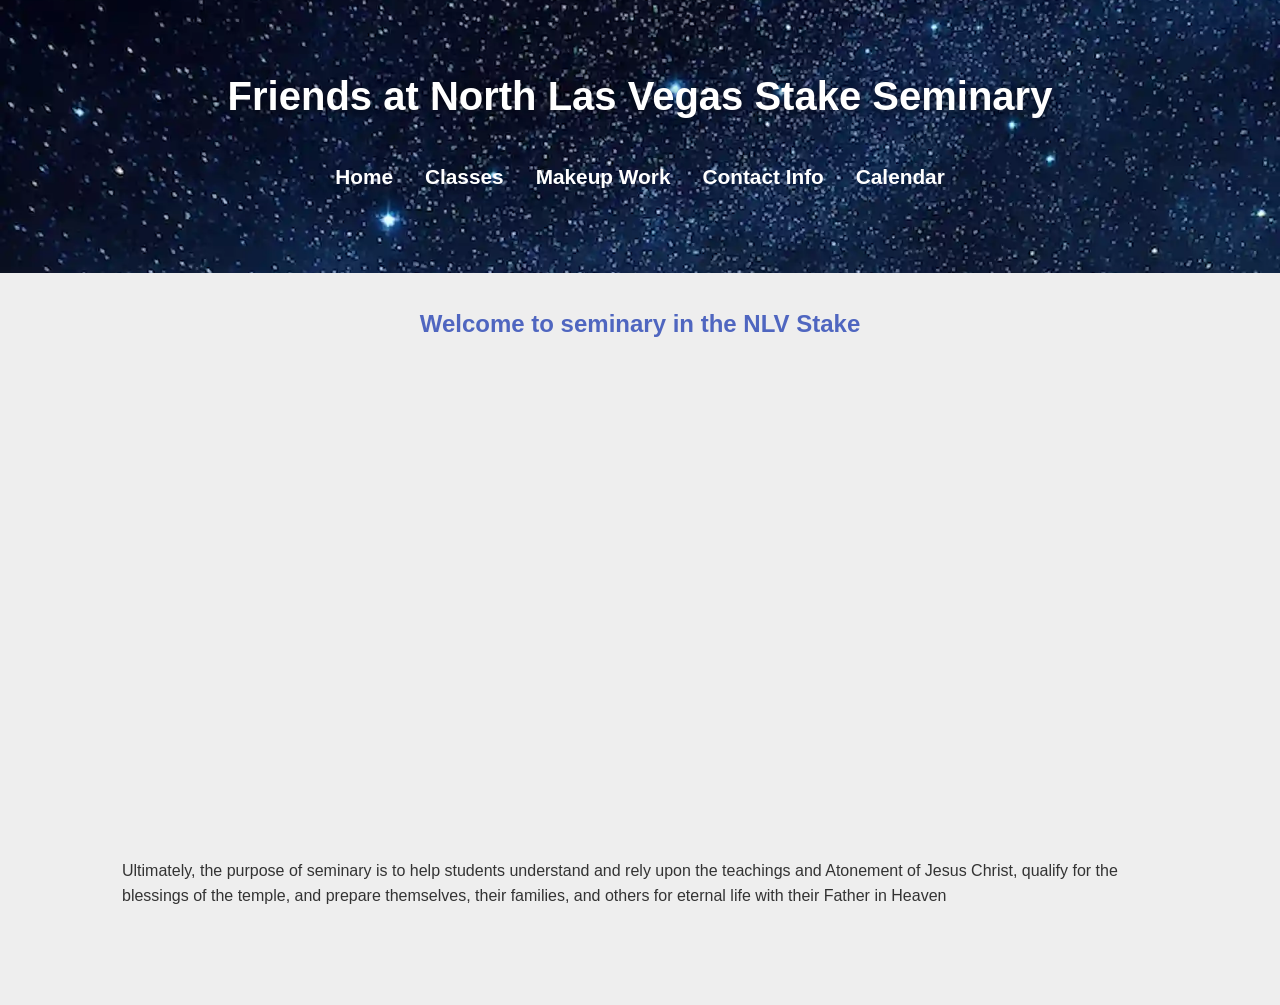
<file: index.html>
<!DOCTYPE html>
<html lang="en">
<head>
    <meta charset="UTF-8">
    <meta name="viewport" content="width=device-width, initial-scale=1.0">
    <title>Seminary Website for the North Las Vegas Stake</title>
    <meta name="author" content="Caden Watts">
    <meta name="description" content="Website where the youth of the North Las Vegas Stake can go to find information pertaining to their seminary class.">
    <link rel="stylesheet" href="styles/styles.css">
</head>
<body>
    <header>
        <h1>Friends at North Las Vegas Stake Seminary</h1>
        <ul>
            <li><a href="index.html">Home</a></li>
            <li><a href="classes.html">Classes</a></li>
            <li><a href="makeup-work.html">Makeup Work</a></li>
            <li><a href="contact.html">Contact Info</a></li>
            <li><a href="calendar.html">Calendar</a></li>
        </ul>
    </header>
    <main>
        <h2>Welcome to seminary in the NLV Stake</h2>
        <iframe width="560" height="315" src="https://www.youtube.com/embed/4Q7VJi7y_6Q?si=y2TrZ8vJFQyLaVEL" title="YouTube video player" frameborder="0" allow="accelerometer; autoplay; clipboard-write; encrypted-media; gyroscope; picture-in-picture; web-share" referrerpolicy="strict-origin-when-cross-origin" allowfullscreen></iframe>
        <p>Ultimately, the purpose of seminary is to help students understand and rely upon the teachings and Atonement of Jesus Christ, qualify for the blessings of the temple, and prepare themselves, their families, and others for eternal life with their Father in Heaven</p>
    </main>
    <footer>

    </footer>
</body>
</html>
</file>
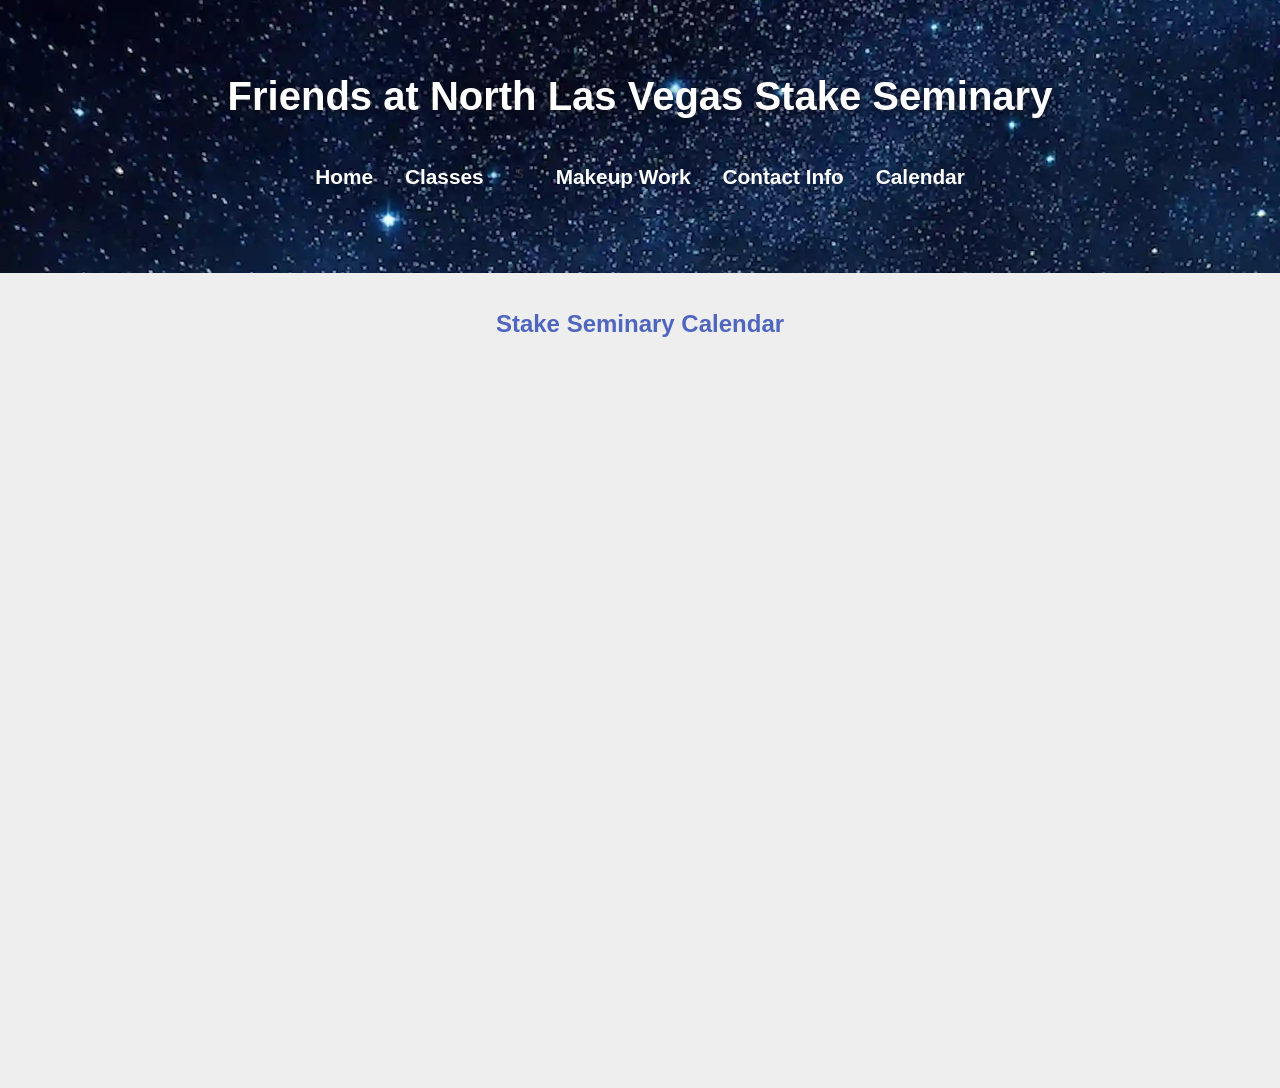
<file: calendar.html>
<!DOCTYPE html>
<html lang="en">
<head>
    <meta charset="UTF-8">
    <meta name="viewport" content="width=device-width, initial-scale=1.0">
    <title>Seminary Website for the North Las Vegas Stake</title>
    <meta name="author" content="Caden Watts">
    <meta name="description" content="Website where the youth of the North Las Vegas Stake can go to find information pertaining to their seminary class.">
    <link rel="stylesheet" href="styles/styles.css">
</head>
<body>
    <header>
        <h1>Friends at North Las Vegas Stake Seminary</h1>
        <ul>
            <li><a href="index.html">Home</a></li>
            <li><a href="classes.html">Classes</a></li>
            s<li><a href="makeup-work.html">Makeup Work</a></li>
            <li><a href="contact.html">Contact Info</a></li>
            <li><a href="calendar.html">Calendar</a></li>
        </ul>
    </header>
    <main>
        <h2>Stake Seminary Calendar</h2>
        <iframe src="https://calendar.google.com/calendar/embed?src=nlvstakeseminary%40gmail.com&ctz=America%2FLos_Angeles" style="border: 0" width="800" height="600" frameborder="0" scrolling="no"></iframe>
    <footer>

    </footer>
</body>
</html>
</file>
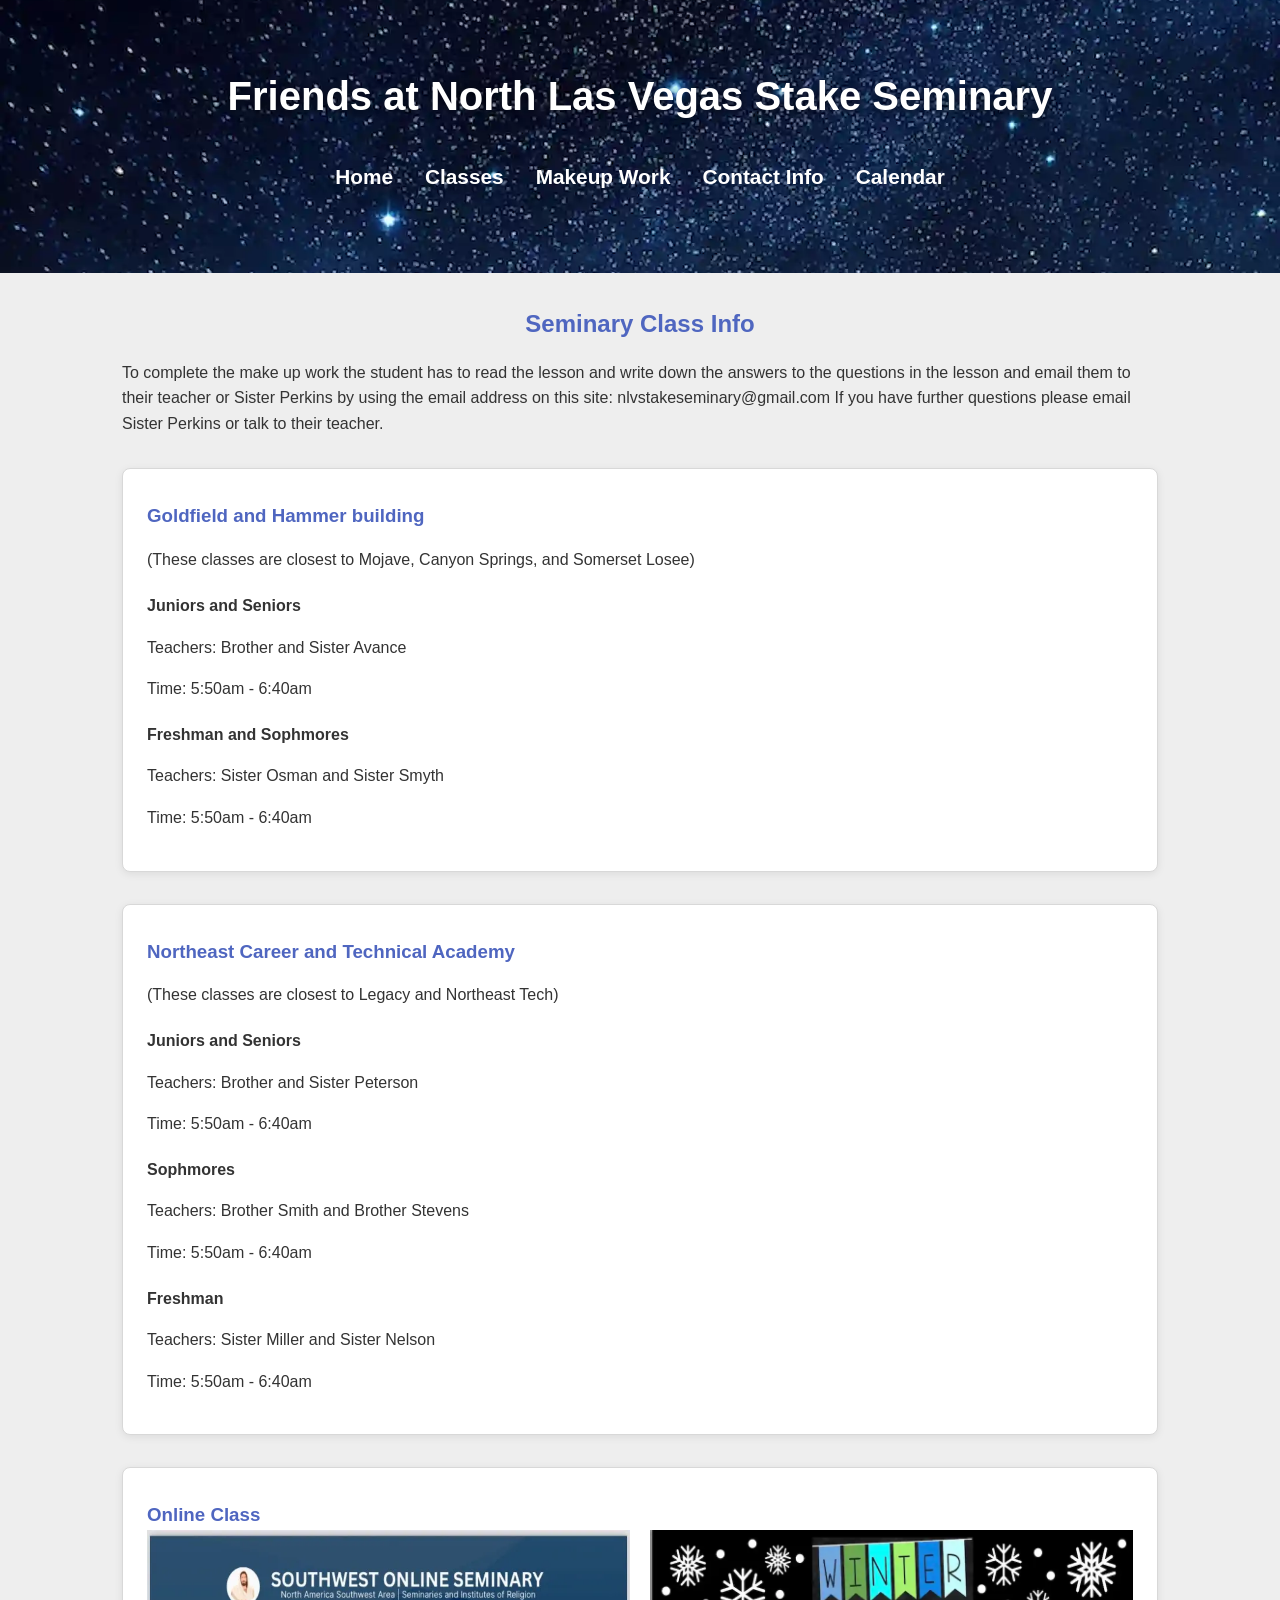
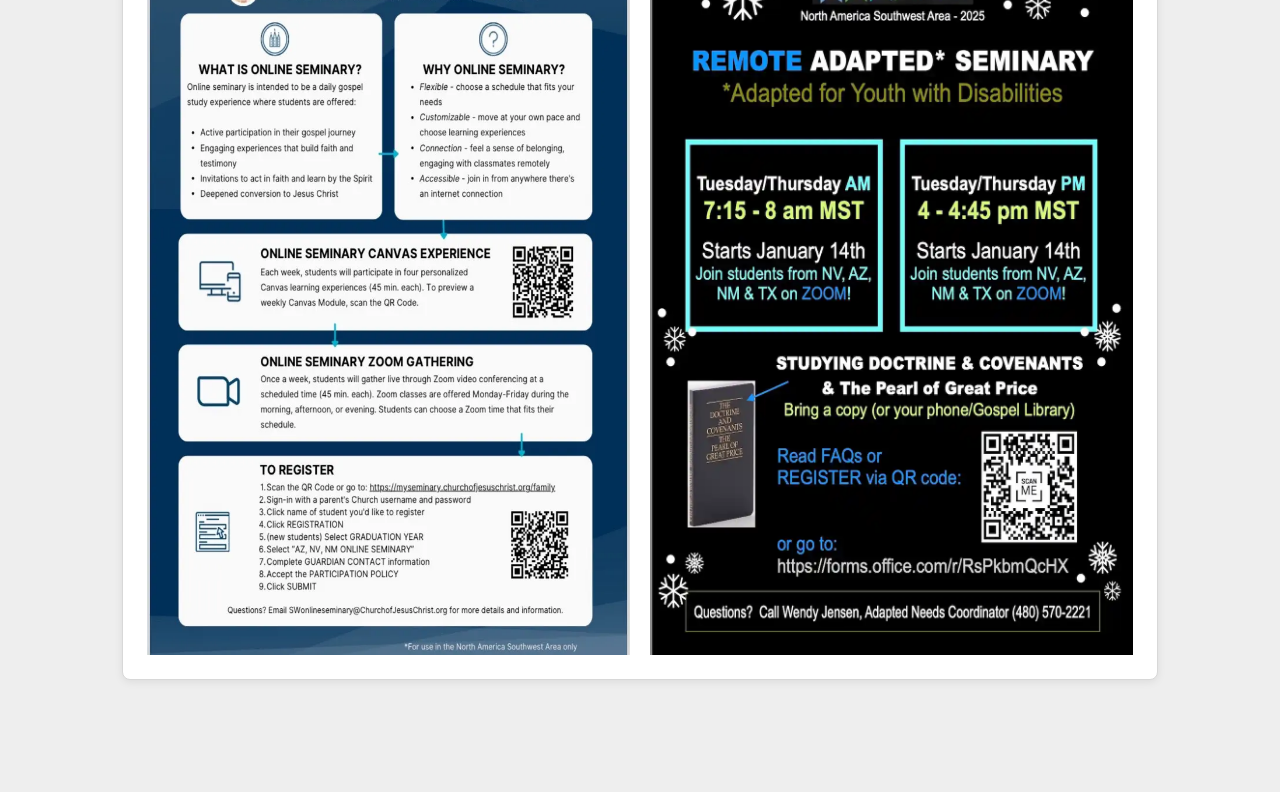
<file: classes.html>
<!DOCTYPE html>
<html lang="en">
<head>
    <meta charset="UTF-8">
    <meta name="viewport" content="width=device-width, initial-scale=1.0">
    <title>Seminary Website for the North Las Vegas Stake</title>
    <meta name="author" content="Caden Watts">
    <meta name="description" content="Website where the youth of the North Las Vegas Stake can go to find information pertaining to their seminary class.">
    <link rel="stylesheet" href="styles/styles.css">
</head>
<body>
    <header>
        <h1>Friends at North Las Vegas Stake Seminary</h1>
        <ul>
            <li><a href="index.html">Home</a></li>
            <li><a href="classes.html">Classes</a></li>
            <li><a href="makeup-work.html">Makeup Work</a></li>
            <li><a href="contact.html">Contact Info</a></li>
            <li><a href="calendar.html">Calendar</a></li>
        </ul>
    </header>
    <main>
        <h2>Seminary Class Info</h2>
        <p>To complete the make up work the student has to read the lesson and write down the answers to the questions in the lesson and email them to their teacher or Sister Perkins by using the email address on this site: nlvstakeseminary@gmail.com 
           If you have further questions please email Sister Perkins or talk to their teacher.</p>
        <div>
            <h3>Goldfield and Hammer building</h3>
            <p>(These classes are closest to Mojave, Canyon Springs, and Somerset Losee)</p>
            <h4>Juniors and Seniors</h4>
            <p>Teachers: Brother and Sister Avance</p>
            <p>Time: 5:50am - 6:40am</p>
            <h4>Freshman and Sophmores</h4>
            <p>Teachers: Sister Osman and Sister Smyth</p>
            <p>Time: 5:50am - 6:40am</p>
        </div>
        <div>
            <h3>Northeast Career and Technical Academy</h3>
            <p>(These classes are closest to  Legacy and Northeast Tech)</p>
            <h4>Juniors and Seniors</h4>
            <p>Teachers: Brother and Sister Peterson</p>
            <p>Time: 5:50am - 6:40am</p>
            <h4>Sophmores</h4>
            <p>Teachers: Brother Smith and Brother Stevens</p>
            <p>Time: 5:50am - 6:40am</p>
            <h4>Freshman</h4>
            <p>Teachers: Sister Miller and Sister Nelson</p>
            <p>Time: 5:50am - 6:40am</p>
        </div>
        <div>
            <h3>Online Class</h3>
            <div class="image-container">
                <img src="images/online-seminary-info.webp" alt="information for online classes">
                <img src="images/adapted-seminary-info.webp" alt="adapted seminary information">
            </div>
        </div>
    </main>
    <footer>

    </footer>
</body>
</html>
</file>
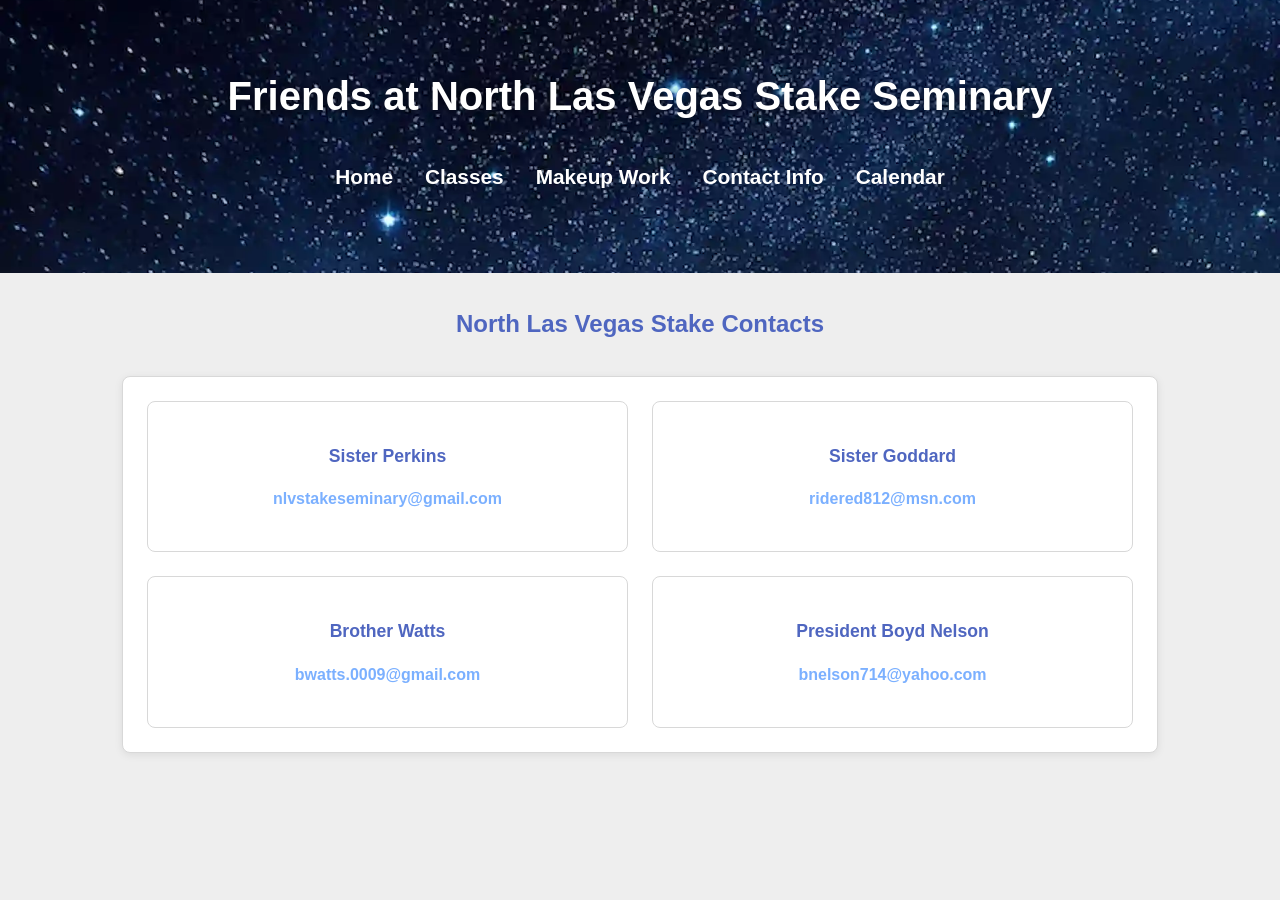
<file: contact.html>
<!DOCTYPE html>
<html lang="en">
<head>
    <meta charset="UTF-8">
    <meta name="viewport" content="width=device-width, initial-scale=1.0">
    <title>Seminary Website for the North Las Vegas Stake</title>
    <meta name="author" content="Caden Watts">
    <meta name="description" content="Website where the youth of the North Las Vegas Stake can go to find information pertaining to their seminary class.">
    <link rel="stylesheet" href="styles/styles.css">
</head>
<body>
    <header>
        <h1>Friends at North Las Vegas Stake Seminary</h1>
        <ul>
            <li><a href="index.html">Home</a></li>
            <li><a href="classes.html">Classes</a></li>
            <li><a href="makeup-work.html">Makeup Work</a></li>
            <li><a href="contact.html">Contact Info</a></li>
            <li><a href="calendar.html">Calendar</a></li>
        </ul>
    </header>
    <main>
        <h2>North Las Vegas Stake Contacts</h2>
        <div class="grid-container">
            <div class="grid-item">
                <p>Sister Perkins</p>
                <p><a href="mailto:nlvstakeseminary@gmail.com">nlvstakeseminary@gmail.com</a></p>
            </div>
            <div class="grid-item">
                <p>Sister Goddard</p>
                <p><a href="mailto:ridered812@msn.com">ridered812@msn.com</a></p>
            </div>
            <div class="grid-item">
                <p>Brother Watts</p>
                <p><a href="mailto:bwatts.0009@gmail.com">bwatts.0009@gmail.com</a></p>
            </div>
            <div class="grid-item">
                <p>President Boyd Nelson</p>
                <p><a href="mailto:bnelson714@yahoo.com">bnelson714@yahoo.com</a></p>
            </div>
        </div>

    </main>
    <footer>

    </footer>
</body>
</html>
</file>
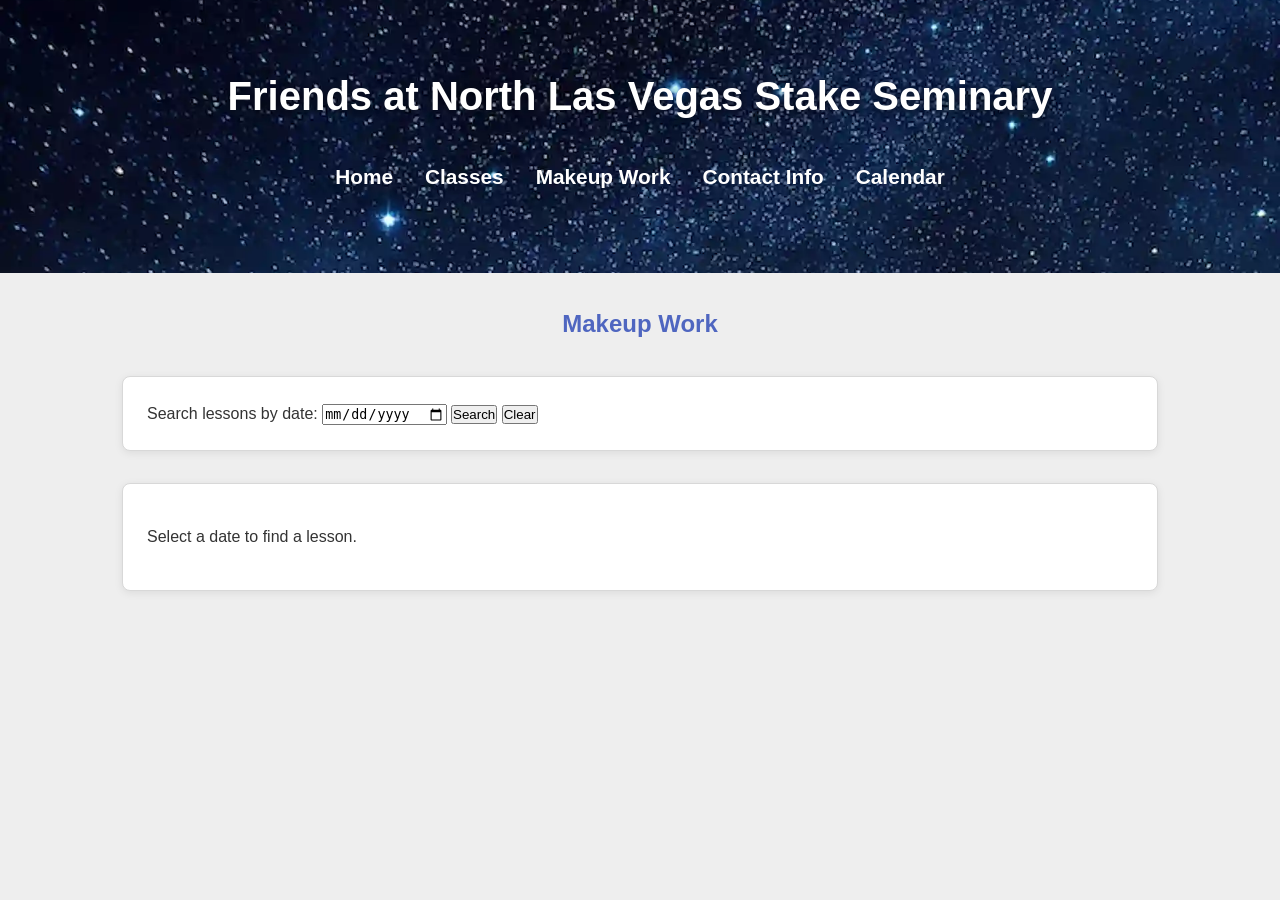
<file: makeup-work.html>
<!DOCTYPE html>
<html lang="en">
<head>
    <meta charset="UTF-8">
    <meta name="viewport" content="width=device-width, initial-scale=1.0">
    <title>Makeup seminary work for the North Las Vegas Stake youth</title>
    <meta name="author" content="Caden Watts">
    <meta name="description" content="Website where the youth of the North Las Vegas Stake can go to find information pertaining to their seminary class.">
    <link rel="stylesheet" href="styles/styles.css">
    <script src="scripts/script.js" defer></script>
</head>
<body>
    <header>
        <h1>Friends at North Las Vegas Stake Seminary</h1>
        <ul>
            <li><a href="index.html">Home</a></li>
            <li><a href="classes.html">Classes</a></li>
            <li><a href="makeup-work.html">Makeup Work</a></li>
            <li><a href="contact.html">Contact Info</a></li>
            <li><a href="calendar.html">Calendar</a></li>
        </ul>
    </header>
    <main>
        <h2>Makeup Work</h2>
        <div class="lesson-search">
            <label for="lesson-date">Search lessons by date:</label>
            <input type="date" id="lesson-date">
            <button type="button" id="search-button">
                Search
            </button>
            <button type="button" id="clear-button">
                Clear
            </button>
        </div>

        <div id="lesson-results"></div>
    </main>
    <footer>

    </footer>
</body>
</html>
</file>
<file: styles/styles.css>
:root {
    --Header-text: #7bb0ff;
    --body-text: #4f66c0;
    --background: #eee;
    --accent: #4f66c0;
    --border: #d8d8d8;
    --surface: #fff;
    --shadow: rgba(0,0,0,.08);
    --max-width: 1100px;
}

*{
    margin: 0;
    padding: 0;
    box-sizing: border-box;
}

body {
    font-family: Arial, Helvetica, sans-serif;
    background: var(--background);
    color: #333;
    line-height: 1.6;
}

main {
    max-width: var(--max-width);
    margin: auto;
    padding: 2rem;
}

header {
    /* background-color: ; */
    text-align: center;
    padding: 4rem 1rem;

    background: linear-gradient(rgba(0,0,0,.35),rgba(0,0,0,.35)), url("../images/starry-night-sky.webp");
    background-image: url("../images/starry-night-sky.webp");
    background-size: cover;
    background-position: center;
    background-repeat: no-repeat;
}

header h1{
    color: white;
    font-size: 2.5rem;
    margin-bottom: 2rem;
    text-shadow: 0 2px 8px rgba(0,0,0,.5);
}

header ul {
    display: flex;
    justify-content: center;
    gap: 2rem;

    list-style: none;
    margin-top: 2rem;
    padding-bottom: 1rem;
}

header a {
    text-decoration: none;
    color: white;
    font-weight: 800;
    font-size: 1.3rem;
    transition: .2s;
}

header a:hover {
    color: var(--accent);
}

a {
    text-decoration: none;
    color: var(--Header-text);
    font-weight: bold;
    transition: .2s;
}

a:hover {
    color: var(--accent);
}

h2 {
    color: var(--body-text);
    margin-bottom: 1rem;
    text-align: center;
}

h3 {
    color: var(--body-text);
    margin-top: .5rem;
}

h4 {
    margin-top: 1.25rem;
}

p {
    margin: 1rem 0;
}

main > section,
main > div {
    background: var(--surface);
    padding: 1.5rem;
    margin: 2rem 0;
    border: 1px solid var(--border);
    border-radius: 8px;
    box-shadow: 0 2px 8px var(--shadow);
}

iframe {
    display: block;
    width: 100%;
    max-width: 800px;
    margin: 2rem auto;
    border: 0;
}

main > iframe[title="YouTube video player"]{
    aspect-ratio: 16 / 9;
    height: auto;
}

.image-container {
    display: flex;
    flex-wrap: wrap;
    gap: 20px;
}

.image-container img {
    width: calc(50% - 10px);
    height: auto;
}

/* Contact page */
.grid-container {
    display: grid;
    grid-template-columns: 1fr 1fr;
    gap: 1.5rem;
}

.grid-item {
    background: var(--surface);
    padding: 1.5rem;
    border: 1px solid var(--border);
    border-radius: 8px;
    text-align: center;
    box-shadow: var(--shadow);
}

.grid-item p:first-child {
    color: var(--body-text);
    font-weight: bold;
    font-size: 1.1rem;
}

.grid-item p:last-child {
    overflow-wrap: anywhere;
}

/* Footer */
footer {
    min-height: 3rem;
    text-align: center;
    padding: 1.5rem;
}

@media (max-width: 768px) {
    header {
        padding: 2.5rem 1rem;
    }

    header h1 {
        font-size: 2rem;
    }

    header ul {
        flex-direction: flex;
        align-items: center;
        gap: .75rem;
    }

    main {
        padding: 1rem;
    }

    .image-container img {
        width: 100%;
    }
}
</file>
